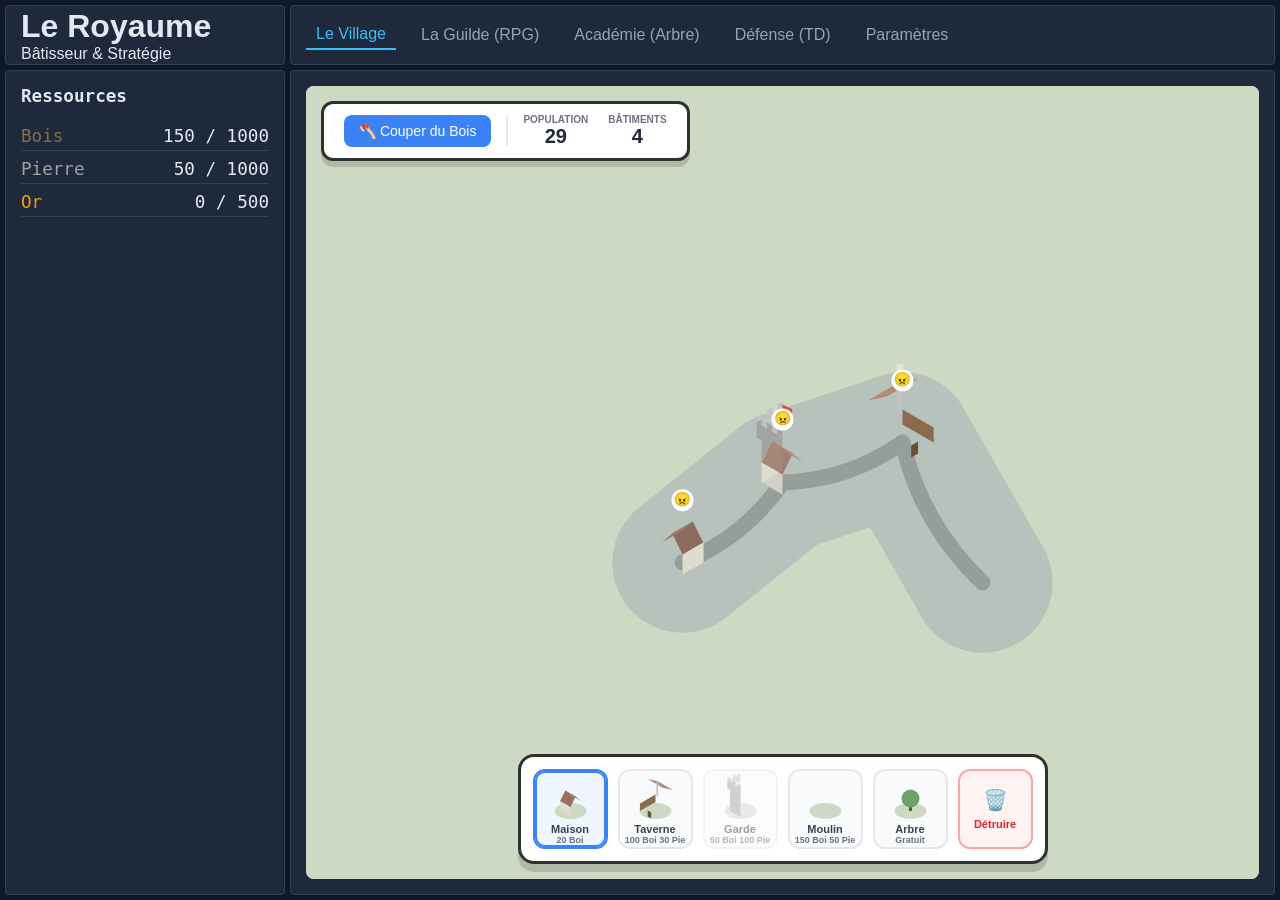
<file: index.html>
<!DOCTYPE html>
<html lang="fr">
<head>
    <meta charset="UTF-8">
    <meta name="viewport" content="width=device-width, initial-scale=1.0">
    <title>Le Royaume - Bâtisseur & Stratégie</title>
    <link rel="stylesheet" href="css/base.css">
    <link rel="stylesheet" href="css/layout.css">
    <link rel="stylesheet" href="css/components.css">
    <link rel="stylesheet" href="css/tree.css">
    <link rel="stylesheet" href="css/td.css">
    <link rel="stylesheet" href="css/citybuilder.css">
</head>
<body>
    <div class="game-layout">
        <header class="zone-a">
            <h1>Le Royaume</h1>
            <p>Bâtisseur & Stratégie</p>
        </header>

        <nav class="zone-c">
            <button class="tab-btn active" onclick="openTab(event, 'tab-1')">Le Village</button>
            <button class="tab-btn" onclick="openTab(event, 'tab-2')">La Guilde (RPG)</button>
            <button class="tab-btn" onclick="openTab(event, 'tab-3')">Académie (Arbre)</button>
            <button class="tab-btn" onclick="openTab(event, 'tab-5')">Défense (TD)</button>
            <button class="tab-btn" onclick="openTab(event, 'tab-4')">Paramètres</button>
        </nav>

        <aside class="zone-b" id="resource-container"></aside>

        <main class="zone-d" id="main-container">
            <p style="text-align: center; color: #aaa; margin-top: 20px;">Chargement des modules...</p>
        </main>
    </div>

    <script src="js/data/database.js"></script>
    <script src="js/ui/core.js"></script>
    <script src="js/ui/builders.js"></script>
    <script src="js/ui/tree.js"></script>
    <script src="js/game/td.js"></script>
    <script src="js/game/citybuilder.js"></script>
    <script src="js/game/engine.js"></script>
</body>
</html>
</file>
<file: css/base.css>
* { box-sizing: border-box; margin: 0; padding: 0; user-select: none; }
body { font-family: 'Segoe UI', Tahoma, Geneva, Verdana, sans-serif; background-color: #0f172a; color: #e2e8f0; height: 100vh; overflow: hidden; }
</file>
<file: css/layout.css>
.game-layout { display: grid; grid-template-columns: 280px 1fr; grid-template-rows: 60px 1fr; height: 100vh; gap: 5px; padding: 5px; }
.zone-a, .zone-b, .zone-c, .zone-d { background-color: #1e293b; border: 1px solid #334155; border-radius: 4px; padding: 15px; }
.zone-a { grid-column: 1; grid-row: 1; display: flex; flex-direction: column; justify-content: center; }
.zone-b { grid-column: 1; grid-row: 2; overflow-y: auto; font-family: monospace; font-size:1.1rem; }
.zone-c { grid-column: 2; grid-row: 1; display: flex; align-items: center; gap: 15px; }
.zone-d { grid-column: 2; grid-row: 2; overflow-y: auto; position: relative; }
</file>
<file: css/components.css>
.resource-row { display: flex; justify-content: space-between; margin-bottom: 8px; border-bottom: 1px solid #334155; padding-bottom: 4px; }
.tab-btn { background: none; border: none; color: #94a3b8; font-size: 1rem; cursor: pointer; padding: 5px 10px; transition: color 0.2s; }
.tab-btn:hover { color: #f8fafc; }
.tab-btn.active { color: #38bdf8; border-bottom: 2px solid #38bdf8; }
.tab-content { display: none; }
.tab-content.active { display: block; animation: fadeIn 0.3s ease; }
@keyframes fadeIn { from { opacity: 0; } to { opacity: 1; } }
.btn-main-action { background-color: #0ea5e9; color: white; font-size: 1.1rem; padding: 15px 30px; border: none; border-radius: 8px; cursor: pointer; transition: 0.2s; margin-top: 10px; }
.btn-main-action:active { transform: scale(0.95); background-color: #38bdf8; }
.game-btn { background-color: #334155; color: white; border: 1px solid #475569; padding: 12px; cursor: pointer; border-radius: 6px; margin-bottom: 10px; width: 100%; text-align: left; display: block; transition: 0.2s; }
.game-btn:hover:not(:disabled) { background-color: #475569; }
.game-btn:disabled { opacity: 0.5; cursor: not-allowed; }
.upgrade-btn { background-color: #312e81; border-color: #4f46e5; }
.upgrade-btn:hover:not(:disabled) { background-color: #3730a3; }
</file>
<file: css/tree.css>
.tree-map { position: relative; width: 100%; height: 500px; background: #0b1120; overflow: auto; border: 2px solid #334155; border-radius: 8px; box-shadow: inset 0 0 20px rgba(0,0,0,0.8); }
.tree-svg { position: absolute; top: 0; left: 0; width: 800px; height: 500px; pointer-events: none; }
.tree-node-container { position: absolute; top: 0; left: 0; width: 100%; height: 100%; }
.tree-node { position: absolute; width: 44px; height: 44px; transform: translate(-50%, -50%); background: #1e293b; border: 3px solid #334155; border-radius: 10px; display: flex; align-items: center; justify-content: center; cursor: pointer; font-size: 1.2rem; transition: 0.2s; z-index: 10; }
.tree-node:hover { transform: translate(-50%, -50%) scale(1.1); z-index: 20; }
.tree-node.locked { filter: grayscale(1) brightness(0.4); cursor: not-allowed; }
.tree-node.available { border-color: #38bdf8; box-shadow: 0 0 12px rgba(56,189,248,0.6); }
.tree-node.purchased { border-color: #f59e0b; background: #78350f; box-shadow: 0 0 15px rgba(245,158,11,0.4); }
.tree-node .tooltip { display: none; position: absolute; bottom: 130%; left: 50%; transform: translateX(-50%); background: rgba(0,0,0,0.9); padding: 10px; border-radius: 6px; width: 220px; text-align: center; font-size: 0.85rem; border: 1px solid #555; pointer-events: none; color: white; line-height: 1.4; }
.tree-node:hover .tooltip { display: block; }
</file>
<file: css/td.css>
.td-controls { margin-bottom: 15px; padding: 10px; background: #0f172a; border-radius: 5px; display: flex; gap: 10px; }
.td-select-btn { flex: 1; padding: 8px; border: 2px solid transparent; background: #334155; color: white; cursor: pointer; border-radius: 4px; transition: 0.2s; }
.td-select-btn:hover { background: #475569; }
.td-select-btn.active { border-color: #38bdf8; background: #0c4a6e; }
.td-board { display: grid; grid-template-columns: repeat(10, 45px); grid-template-rows: repeat(7, 45px); gap: 1px; background: #020617; border: 2px solid #334155; width: max-content; margin-top: 10px; }
.td-cell { width: 45px; height: 45px; background: #166534; position: relative; cursor: pointer; }
.td-cell:hover { background: #15803d; }
.td-path { background: #78350f; cursor: not-allowed; }
.td-path:hover { background: #78350f; }
.td-tower { width: 35px; height: 35px; position: absolute; top: 3px; left: 3px; pointer-events: none; }
.td-tower-archer { background: #0ea5e9; border-radius: 4px; border: 2px solid #e0f2fe; }
.td-tower-canon { background: #475569; border-radius: 50%; border: 3px solid #cbd5e1; }
.td-tower-baliste { background: #8b5cf6; clip-path: polygon(50% 0%, 0% 100%, 100% 100%); border: none; }
.td-enemy { width: 25px; height: 25px; background: #ef4444; border-radius: 50%; position: absolute; top: 10px; left: 10px; box-shadow: 0 0 8px #b91c1c; pointer-events: none; }
.td-hp-bar { position: absolute; top: -8px; left: -5px; width: 35px; height: 5px; background: #7f1d1d; }
.td-hp-fill { height: 100%; background: #22c55e; }
</file>
<file: css/citybuilder.css>
.build-btn { display: flex; flex-direction: column; align-items: center; justify-content: center; width: 75px; height: 80px; border: 2px solid #e5e7eb; border-radius: 12px; background: #f9fafb; cursor: pointer; transition: all 0.1s; color: #374151; font-family: 'Segoe UI', sans-serif; }
.build-btn:hover { background: #f3f4f6; transform: translateY(-2px); }
.build-btn:active { transform: translateY(2px); }
.build-btn.selected { border-color: #3b82f6; background: #eff6ff; box-shadow: inset 0 0 0 2px #3b82f6; }
.build-btn.disabled { opacity: 0.5; filter: grayscale(1); cursor: not-allowed; }
.btn-icon { width: 45px; height: 45px; pointer-events: none; }
.btn-label { font-size: 11px; font-weight: 800; margin-top: 4px; pointer-events: none; }
.btn-cost { font-size: 9px; color: #6b7280; font-weight: bold; pointer-events: none; }
</file>
